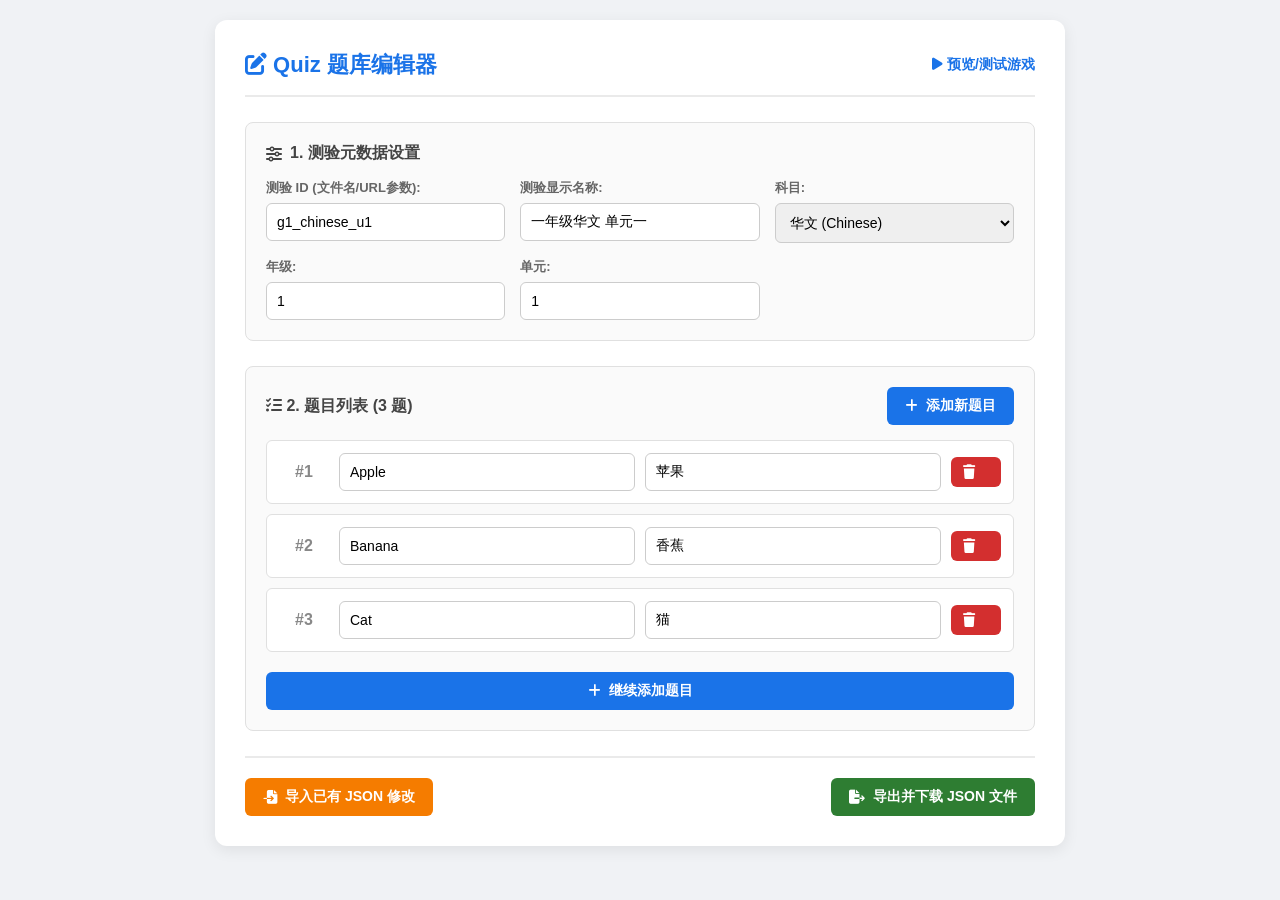
<file: quiz-editor.html>
<!DOCTYPE html>
<html lang="zh-CN">
<head>
    <meta charset="UTF-8">
    <meta name="viewport" content="width=device-width, initial-scale=1.0">
    <title>Quiz Game 题库编辑器</title>
    <!-- 引入 FontAwesome 图标库 -->
    <link rel="stylesheet" href="https://cdnjs.cloudflare.com/ajax/libs/font-awesome/6.5.1/css/all.min.css">
    
    <style>
        * {
            box-sizing: border-box;
            margin: 0;
            padding: 0;
            font-family: 'Segoe UI', Tahoma, Geneva, Verdana, sans-serif;
        }

        body {
            background-color: #f0f2f5;
            color: #333;
            padding: 20px;
            display: flex;
            justify-content: center;
        }

        .editor-container {
            background: #ffffff;
            width: 100%;
            max-width: 850px;
            padding: 30px;
            border-radius: 12px;
            box-shadow: 0 4px 15px rgba(0,0,0,0.08);
        }

        .header-bar {
            display: flex;
            justify-content: space-between;
            align-items: center;
            padding-bottom: 15px;
            margin-bottom: 25px;
            border-bottom: 2px solid #eaeaea;
        }

        .header-bar h1 {
            font-size: 22px;
            color: #1a73e8;
        }

        .section-box {
            background: #fafafa;
            border: 1px solid #e0e0e0;
            padding: 20px;
            border-radius: 8px;
            margin-bottom: 25px;
        }

        .section-title {
            font-size: 16px;
            font-weight: bold;
            margin-bottom: 15px;
            color: #444;
            display: flex;
            align-items: center;
            gap: 8px;
        }

        .form-grid {
            display: grid;
            grid-template-columns: repeat(auto-fit, minmax(200px, 1fr));
            gap: 15px;
        }

        .form-group {
            display: flex;
            flex-direction: column;
            gap: 6px;
        }

        .form-group label {
            font-size: 13px;
            font-weight: 600;
            color: #666;
        }

        input[type="text"], input[type="number"], select {
            padding: 10px;
            border: 1px solid #ccc;
            border-radius: 6px;
            font-size: 14px;
            outline: none;
            transition: border-color 0.2s;
        }

        input[type="text"]:focus, input[type="number"]:focus, select:focus {
            border-color: #1a73e8;
        }

        /* 题目列表样式 */
        .word-item {
            display: grid;
            grid-template-columns: 50px 1fr 1fr 50px;
            gap: 10px;
            align-items: center;
            background: #fff;
            padding: 12px;
            border: 1px solid #e0e0e0;
            border-radius: 6px;
            margin-bottom: 10px;
        }

        .word-index {
            font-weight: bold;
            color: #888;
            text-align: center;
        }

        .btn {
            padding: 10px 18px;
            border: none;
            border-radius: 6px;
            font-weight: bold;
            cursor: pointer;
            font-size: 14px;
            display: inline-flex;
            align-items: center;
            gap: 8px;
            transition: opacity 0.2s, transform 0.1s;
        }

        .btn:hover {
            opacity: 0.9;
        }

        .btn:active {
            transform: scale(0.98);
        }

        .btn-primary { background-color: #1a73e8; color: white; }
        .btn-success { background-color: #2e7d32; color: white; }
        .btn-warning { background-color: #f57c00; color: white; }
        .btn-danger { background-color: #d32f2f; color: white; padding: 8px 12px; }

        .action-bar {
            display: flex;
            justify-content: space-between;
            align-items: center;
            margin-top: 25px;
            padding-top: 20px;
            border-top: 2px solid #eaeaea;
            flex-wrap: wrap;
            gap: 10px;
        }

        /* 隐藏原生文件上传按钮 */
        #import-file-input {
            display: none;
        }
    </style>
</head>
<body>

<div class="editor-container">

    <!-- 顶栏标题与页面切换 -->
    <div class="header-bar">
        <h1><i class="fa-solid fa-pen-to-square"></i> Quiz 题库编辑器</h1>
        <a href="quiz-runner.html" target="_blank" style="text-decoration: none; font-size: 14px; color: #1a73e8; font-weight: bold;">
            <i class="fa-solid fa-play"></i> 预览/测试游戏
        </a>
    </div>

    <!-- 1. 测验基本配置区域 -->
    <div class="section-box">
        <div class="section-title"><i class="fa-solid fa-sliders"></i> 1. 测验元数据设置</div>
        <div class="form-grid">
            <div class="form-group">
                <label for="quiz-id">测验 ID (文件名/URL参数):</label>
                <input type="text" id="quiz-id" placeholder="如: g1_chinese_u1">
            </div>

            <div class="form-group">
                <label for="quiz-title">测验显示名称:</label>
                <input type="text" id="quiz-title" placeholder="如: 一年级华文 单元一">
            </div>

            <div class="form-group">
                <label for="quiz-subject">科目:</label>
                <select id="quiz-subject">
                    <option value="chinese">华文 (Chinese)</option>
                    <option value="english">英文 (English)</option>
                    <option value="malay">国文 (Malay)</option>
                    <option value="math">数学 (Math)</option>
                    <option value="science">科学 (Science)</option>
                </select>
            </div>

            <div class="form-group">
                <label for="quiz-grade">年级:</label>
                <input type="number" id="quiz-grade" value="1" min="1" max="6">
            </div>

            <div class="form-group">
                <label for="quiz-unit">单元:</label>
                <input type="number" id="quiz-unit" value="1" min="1" max="20">
            </div>
        </div>
    </div>

    <!-- 2. 题目录入与编辑区域 -->
    <div class="section-box">
        <div class="section-title" style="justify-content: space-between;">
            <span><i class="fa-solid fa-list-check"></i> 2. 题目列表 (<span id="total-count">0</span> 题)</span>
            <button class="btn btn-primary" onclick="addWordRow()"><i class="fa-solid fa-plus"></i> 添加新题目</button>
        </div>

        <div id="words-container">
            <!-- 动态生成的题目行将放入此处 -->
        </div>

        <button class="btn btn-primary" onclick="addWordRow()" style="width: 100%; justify-content: center; margin-top: 10px;">
            <i class="fa-solid fa-plus"></i> 继续添加题目
        </button>
    </div>

    <!-- 3. 操作控制与导出工具 -->
    <div class="action-bar">
        <div>
            <!-- 导入 JSON 触发器 -->
            <button class="btn btn-warning" onclick="document.getElementById('import-file-input').click()">
                <i class="fa-solid fa-file-import"></i> 导入已有 JSON 修改
            </button>
            <input type="file" id="import-file-input" accept=".json" onchange="handleFileImport(event)">
        </div>

        <div>
            <!-- 导出 JSON 触发器 -->
            <button class="btn btn-success" onclick="exportJSON()">
                <i class="fa-solid fa-file-export"></i> 导出并下载 JSON 文件
            </button>
        </div>
    </div>

</div>

<script>
    let wordAutoIncrementId = 1;

    // 页面加载完成后默认生成 3 个空白题目行
    window.addEventListener('DOMContentLoaded', () => {
        // 设置默认 ID 与 标题
        document.getElementById('quiz-id').value = "g1_chinese_u1";
        document.getElementById('quiz-title').value = "一年级华文 单元一";

        addWordRow("Apple", "苹果");
        addWordRow("Banana", "香蕉");
        addWordRow("Cat", "猫");
    });

    // 添加单行题目 UI
    function addWordRow(english = "", chinese = "") {
        const container = document.getElementById('words-container');
        const currentId = wordAutoIncrementId++;

        const row = document.createElement('div');
        row.className = 'word-item';
        row.dataset.id = currentId;

        row.innerHTML = `
            <div class="word-index">#</div>
            <input type="text" class="input-english" placeholder="英文 / 提示文本" value="${english}">
            <input type="text" class="input-chinese" placeholder="中文 / 正确答案" value="${chinese}">
            <button class="btn btn-danger" title="删除本题" onclick="removeWordRow(this)">
                <i class="fa-solid fa-trash"></i>
            </button>
        `;

        container.appendChild(row);
        updateRowIndexes();
    }

    // 删除单行题目
    function removeWordRow(btnElement) {
        const row = btnElement.closest('.word-item');
        row.remove();
        updateRowIndexes();
    }

    // 重新更新题目序号与总数统计
    function updateRowIndexes() {
        const rows = document.querySelectorAll('.word-item');
        rows.forEach((row, index) => {
            row.querySelector('.word-index').innerText = `#${index + 1}`;
        });
        document.getElementById('total-count').innerText = rows.length;
    }

    // 打包并导出 JSON 文件
    function exportJSON() {
        const quizId = document.getElementById('quiz-id').value.trim();
        const quizTitle = document.getElementById('quiz-title').value.trim();
        const subject = document.getElementById('quiz-subject').value;
        const grade = parseInt(document.getElementById('quiz-grade').value) || 1;
        const unit = parseInt(document.getElementById('quiz-unit').value) || 1;

        if (!quizId) {
            alert("⚠️ 请填写【测验 ID】！");
            return;
        }

        // 收集所有题目数据
        const wordRows = document.querySelectorAll('.word-item');
        const words = [];
        let hasEmptyField = false;

        wordRows.forEach((row, index) => {
            const english = row.querySelector('.input-english').value.trim();
            const chinese = row.querySelector('.input-chinese').value.trim();

            if (!english || !chinese) {
                hasEmptyField = true;
            }

            words.push({
                id: index + 1,
                english: english,
                chinese: chinese
            });
        });

        if (words.length === 0) {
            alert("⚠️ 请至少保留 1 道题目！");
            return;
        }

        if (hasEmptyField) {
            if (!confirm("⚠️ 检测到有未填写的题目框，是否仍要继续导出？")) {
                return;
            }
        }

        // 构建标准 JSON 对象
        const quizData = {
            quizId: quizId,
            quizTitle: quizTitle || quizId,
            subject: subject,
            grade: grade,
            unit: unit,
            words: words
        };

        // 转为字符串并创建 Blob 触发下载
        const jsonStr = JSON.stringify(quizData, null, 2);
        const blob = new Blob([jsonStr], { type: "application/json" });
        const url = URL.createObjectURL(blob);

        const a = document.createElement('a');
        a.href = url;
        a.download = `${quizId}.json`;
        document.body.appendChild(a);
        a.click();
        document.body.removeChild(a);
        URL.revokeObjectURL(url);

        alert(`🎉 已成功导出题库文件：${quizId}.json\n请将其放入 GitHub 项目中的 data/ 目录下！`);
    }

    // 导入旧 JSON 文件并填充编辑器
    function handleFileImport(event) {
        const file = event.target.files[0];
        if (!file) return;

        const reader = new FileReader();
        reader.onload = function(e) {
            try {
                const data = JSON.parse(e.target.result);

                // 还原元数据
                if (data.quizId) document.getElementById('quiz-id').value = data.quizId;
                if (data.quizTitle) document.getElementById('quiz-title').value = data.quizTitle;
                if (data.subject) document.getElementById('quiz-subject').value = data.subject;
                if (data.grade) document.getElementById('quiz-grade').value = data.grade;
                if (data.unit) document.getElementById('quiz-unit').value = data.unit;

                // 清空现有题目
                document.getElementById('words-container').innerHTML = "";
                wordAutoIncrementId = 1;

                // 重新填充题目
                if (Array.isArray(data.words)) {
                    data.words.forEach(w => {
                        addWordRow(w.english || "", w.chinese || "");
                    });
                }

                alert(`✅ 成功导入题库：${data.quizTitle || data.quizId}`);
            } catch (err) {
                alert("❌ 读取 JSON 文件失败，请确保文件格式正确！\n错误: " + err.message);
            }
        };

        reader.readAsText(file);
        // 清空 input 保证同一个文件可以反复导入
        event.target.value = "";
    }
</script>

</body>
</html>
</file>
